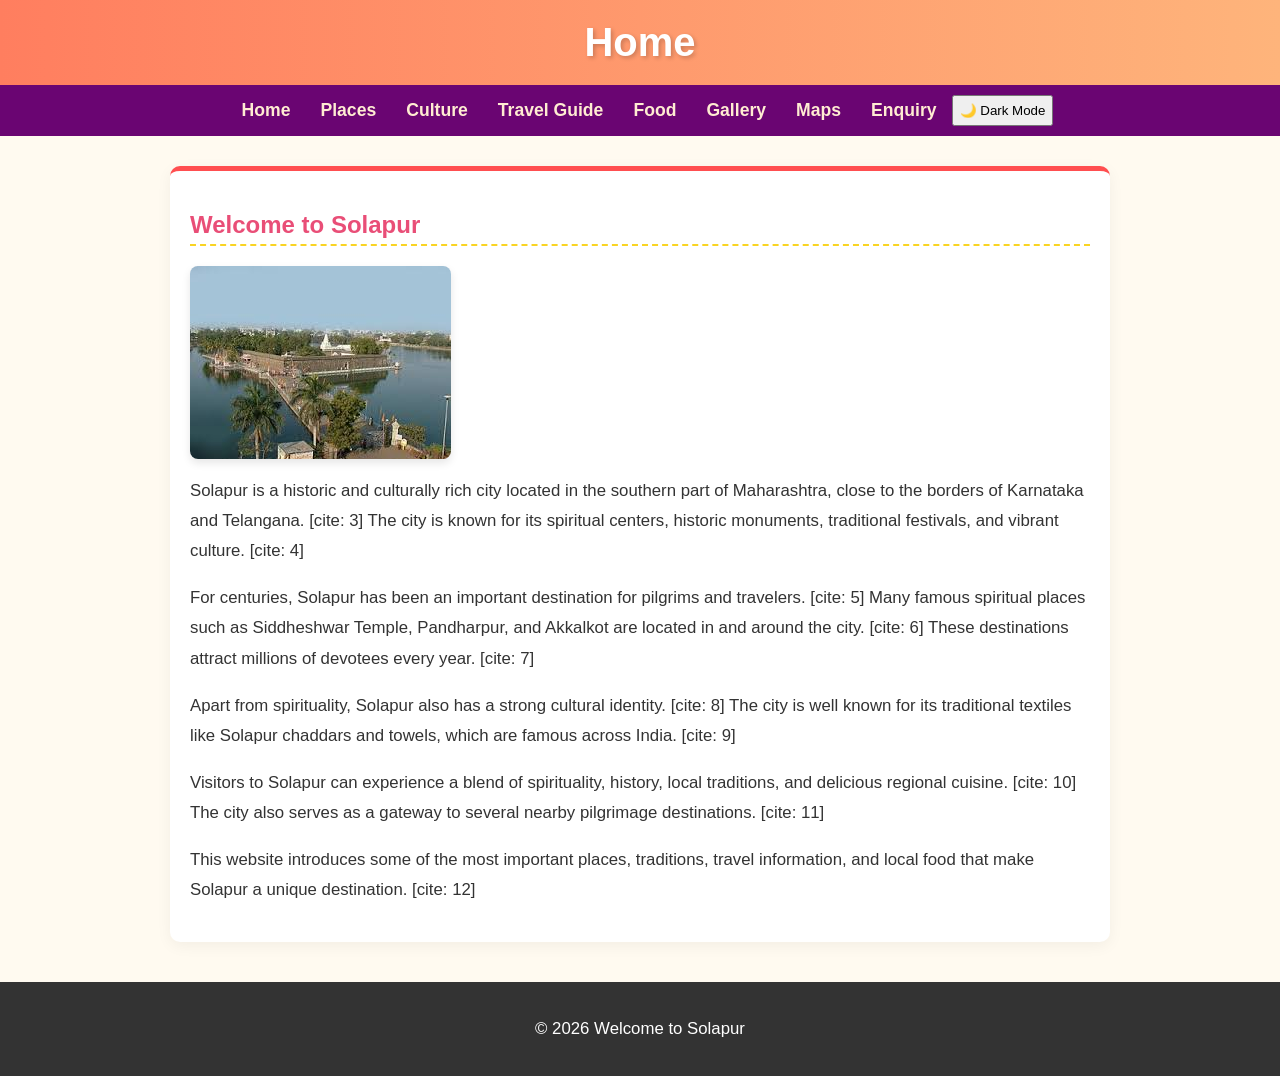
<file: index.html>
<!DOCTYPE html>
<html lang="en">
<head>
    <meta charset="UTF-8">
    <meta name="viewport" content="width=device-width, initial-scale=1.0">
    <title>Home - Solapur</title>
    <link rel="stylesheet" href="style.css">
</head>
<body>
    <header>
        <h1>Home</h1>
    </header>
    
    <nav>
        <a href="index.html">Home</a>
        <a href="places.html">Places</a>
        <a href="culture.html">Culture</a>
        <a href="travel.html">Travel Guide</a>
        <a href="food.html">Food</a>
        <a href="gallery.html">Gallery</a>
        <a href="maps.html">Maps</a>
        <a href="enquiry.html">Enquiry</a>
        <button id="themeToggle">🌙 Dark Mode</button>
    </nav>

    <div class="container">
        <h2>Welcome to Solapur</h2>
        <img src="images/siddeshwar.jpg" alt="Solapur Welcome" class="page-img">
        <p>Solapur is a historic and culturally rich city located in the southern part of Maharashtra, close to the borders of Karnataka and Telangana. [cite: 3] The city is known for its spiritual centers, historic monuments, traditional festivals, and vibrant culture. [cite: 4]</p>
        
        <p>For centuries, Solapur has been an important destination for pilgrims and travelers. [cite: 5] Many famous spiritual places such as Siddheshwar Temple, Pandharpur, and Akkalkot are located in and around the city. [cite: 6] These destinations attract millions of devotees every year. [cite: 7]</p>
        
        <p>Apart from spirituality, Solapur also has a strong cultural identity. [cite: 8] The city is well known for its traditional textiles like Solapur chaddars and towels, which are famous across India. [cite: 9]</p>
        
        <p>Visitors to Solapur can experience a blend of spirituality, history, local traditions, and delicious regional cuisine. [cite: 10] The city also serves as a gateway to several nearby pilgrimage destinations. [cite: 11]</p>
        
        <p>This website introduces some of the most important places, traditions, travel information, and local food that make Solapur a unique destination. [cite: 12]</p>
    </div>

    <footer>
        <p>&copy; 2026 Welcome to Solapur</p>
    </footer>
</body>
</html>
</file>
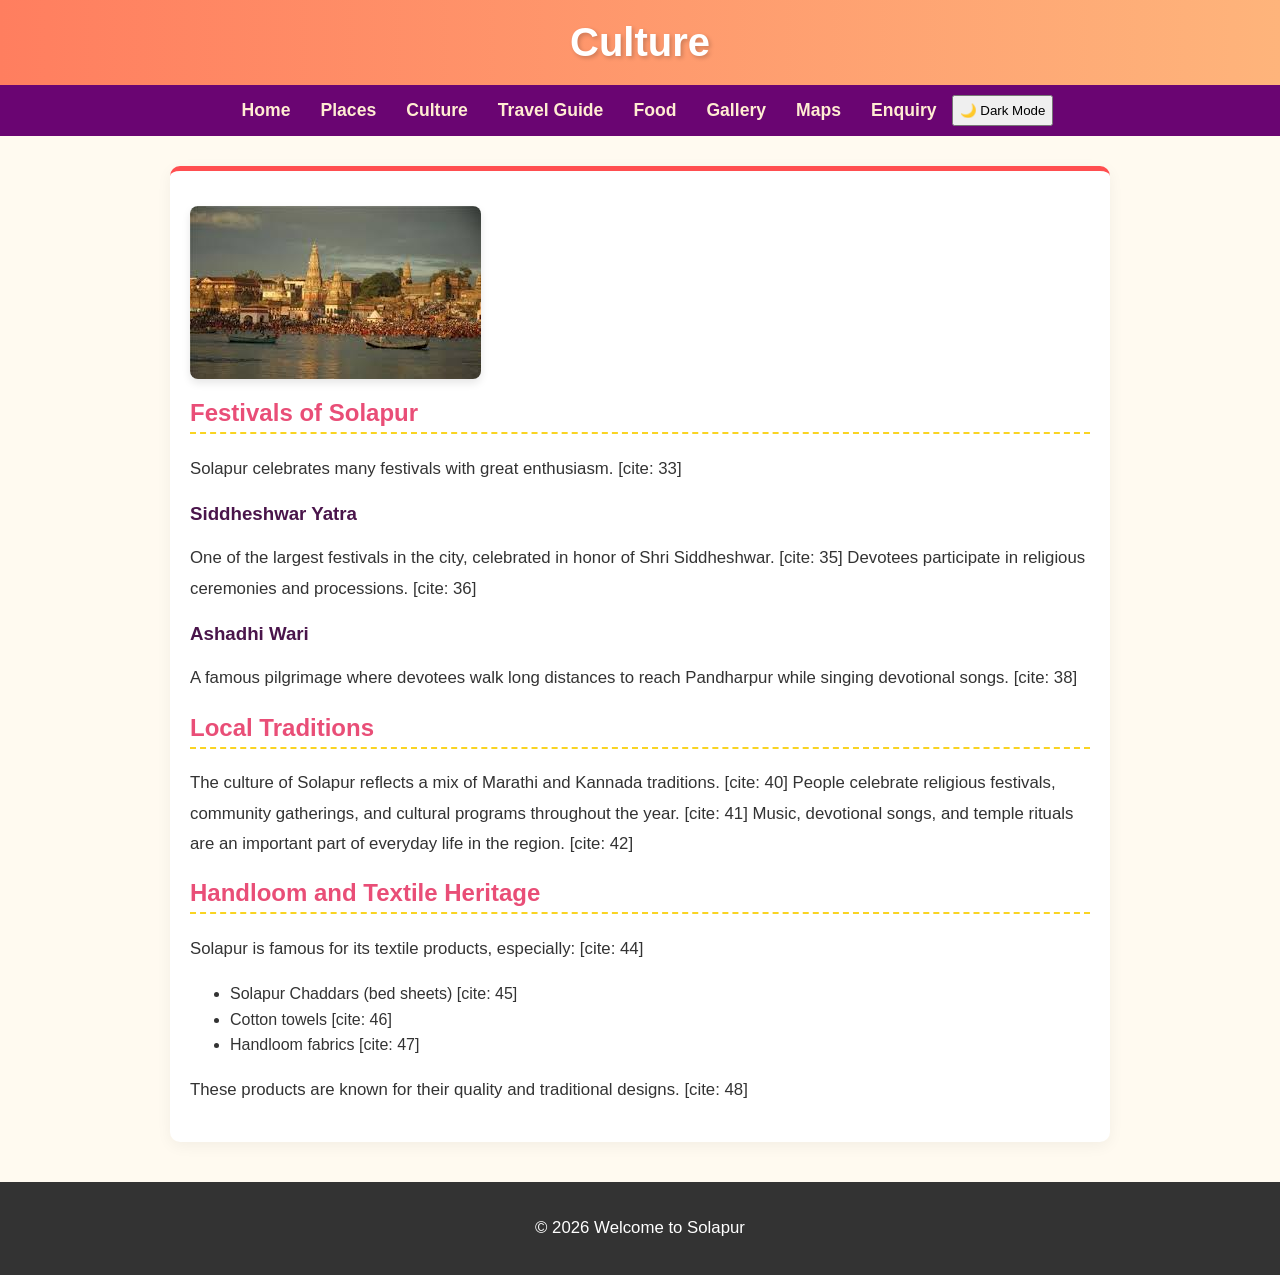
<file: culture.html>
<!DOCTYPE html>
<html lang="en">
<head>
    <meta charset="UTF-8">
    <meta name="viewport" content="width=device-width, initial-scale=1.0">
    <title>Culture - Solapur</title>
    <link rel="stylesheet" href="style.css">
</head>
<body>
    <header>
        <h1>Culture</h1>
    </header>
    
    <nav>
        <a href="index.html">Home</a>
        <a href="places.html">Places</a>
        <a href="culture.html">Culture</a>
        <a href="travel.html">Travel Guide</a>
        <a href="food.html">Food</a>
        <a href="gallery.html">Gallery</a>
        <a href="maps.html">Maps</a>
        <a href="enquiry.html">Enquiry</a>
        <button id="themeToggle">🌙 Dark Mode</button>
    </nav>

    <div class="container">
        <img src="images/pandharpur1.jpg" alt="Solapur Culture" class="page-img">
        <h2>Festivals of Solapur</h2>
        <p>Solapur celebrates many festivals with great enthusiasm. [cite: 33]</p>
        
        <h3>Siddheshwar Yatra</h3>
        <p>One of the largest festivals in the city, celebrated in honor of Shri Siddheshwar. [cite: 35] Devotees participate in religious ceremonies and processions. [cite: 36]</p>
        
        <h3>Ashadhi Wari</h3>
        <p>A famous pilgrimage where devotees walk long distances to reach Pandharpur while singing devotional songs. [cite: 38]</p>
        
        <h2>Local Traditions</h2>
        <p>The culture of Solapur reflects a mix of Marathi and Kannada traditions. [cite: 40] People celebrate religious festivals, community gatherings, and cultural programs throughout the year. [cite: 41] Music, devotional songs, and temple rituals are an important part of everyday life in the region. [cite: 42]</p>
        
        <h2>Handloom and Textile Heritage</h2>
        <p>Solapur is famous for its textile products, especially: [cite: 44]</p>
        <ul>
            <li>Solapur Chaddars (bed sheets) [cite: 45]</li>
            <li>Cotton towels [cite: 46]</li>
            <li>Handloom fabrics [cite: 47]</li>
        </ul>
        <p>These products are known for their quality and traditional designs. [cite: 48]</p>
    </div>

    <footer>
        <p>&copy; 2026 Welcome to Solapur</p>
    </footer>
</body>
</html>
</file>
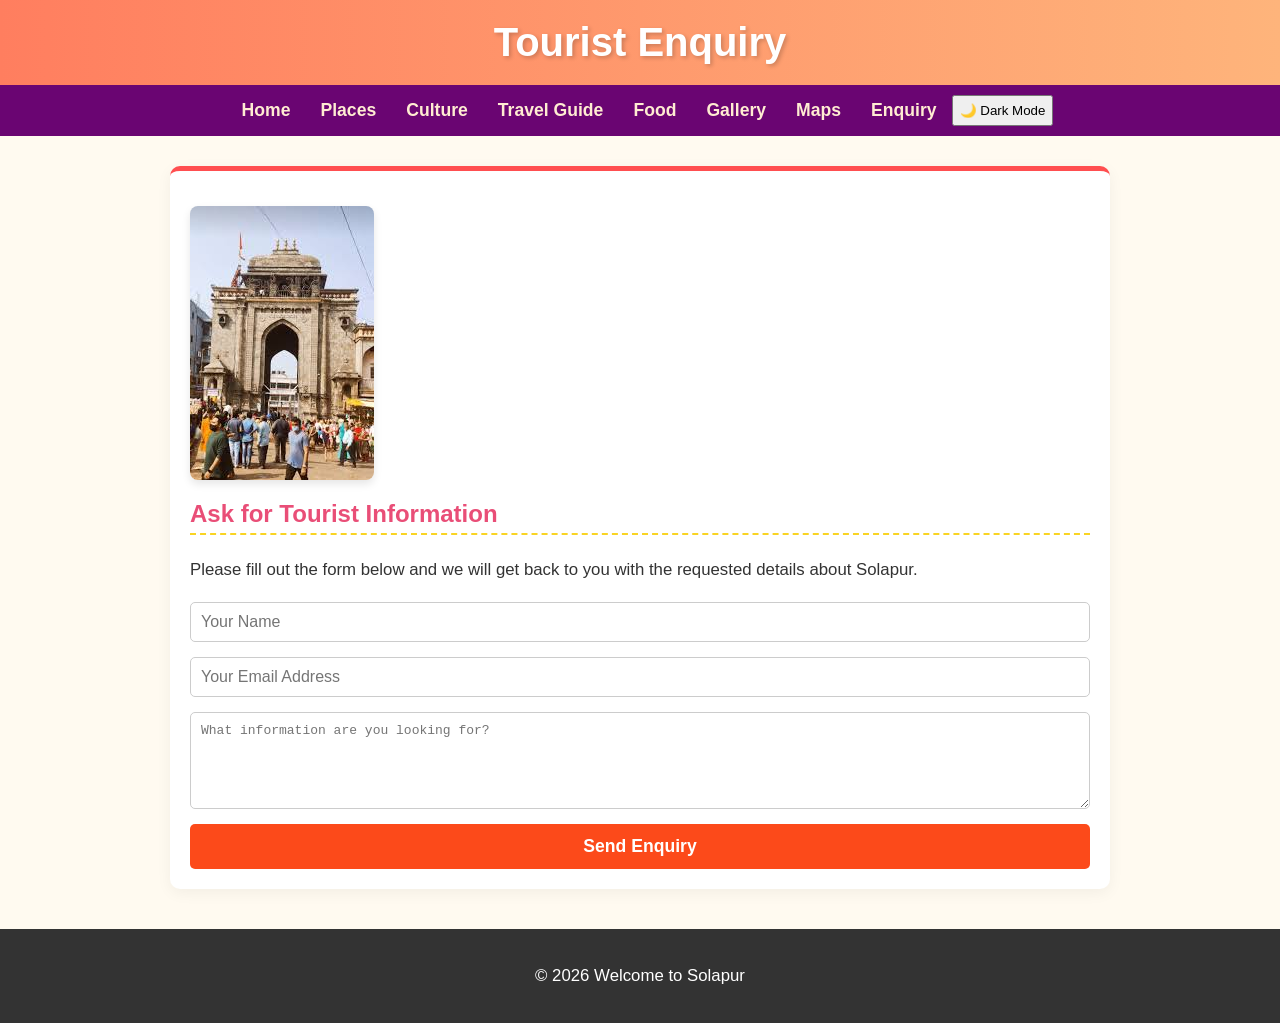
<file: enquiry.html>
<!DOCTYPE html>
<html lang="en">
<head>
    <meta charset="UTF-8">
    <meta name="viewport" content="width=device-width, initial-scale=1.0">
    <title>Enquiry - Solapur</title>
    <link rel="stylesheet" href="style.css">
</head>
<body>
    <header>
        <h1>Tourist Enquiry</h1>
    </header>
    
    <nav>
        <a href="index.html">Home</a>
        <a href="places.html">Places</a>
        <a href="culture.html">Culture</a>
        <a href="travel.html">Travel Guide</a>
        <a href="food.html">Food</a>
        <a href="gallery.html">Gallery</a>
        <a href="maps.html">Maps</a>
        <a href="enquiry.html">Enquiry</a>
        <button id="themeToggle">🌙 Dark Mode</button>
    </nav>

    <div class="container">
        <img src="images/tuljapur1.jpg" alt="Plan Your Trip" class="page-img">
        <h2>Ask for Tourist Information</h2>
        <p>Please fill out the form below and we will get back to you with the requested details about Solapur.</p>
        
        <form id="enquiryForm" class="enquiry-form">
            <input type="text" id="name" placeholder="Your Name" required>
            <input type="email" id="email" placeholder="Your Email Address" required>
            <textarea id="message" rows="5" placeholder="What information are you looking for?" required></textarea>
            <button type="submit">Send Enquiry</button>
        </form>
        
        <div id="formMessage" style="margin-top: 15px; font-weight: bold; color: green; display: none;"></div>
    </div>

    <footer>
        <p>&copy; 2026 Welcome to Solapur</p>
    </footer>

    <script src="enquiry.js"></script>
</body>
</html>
</file>
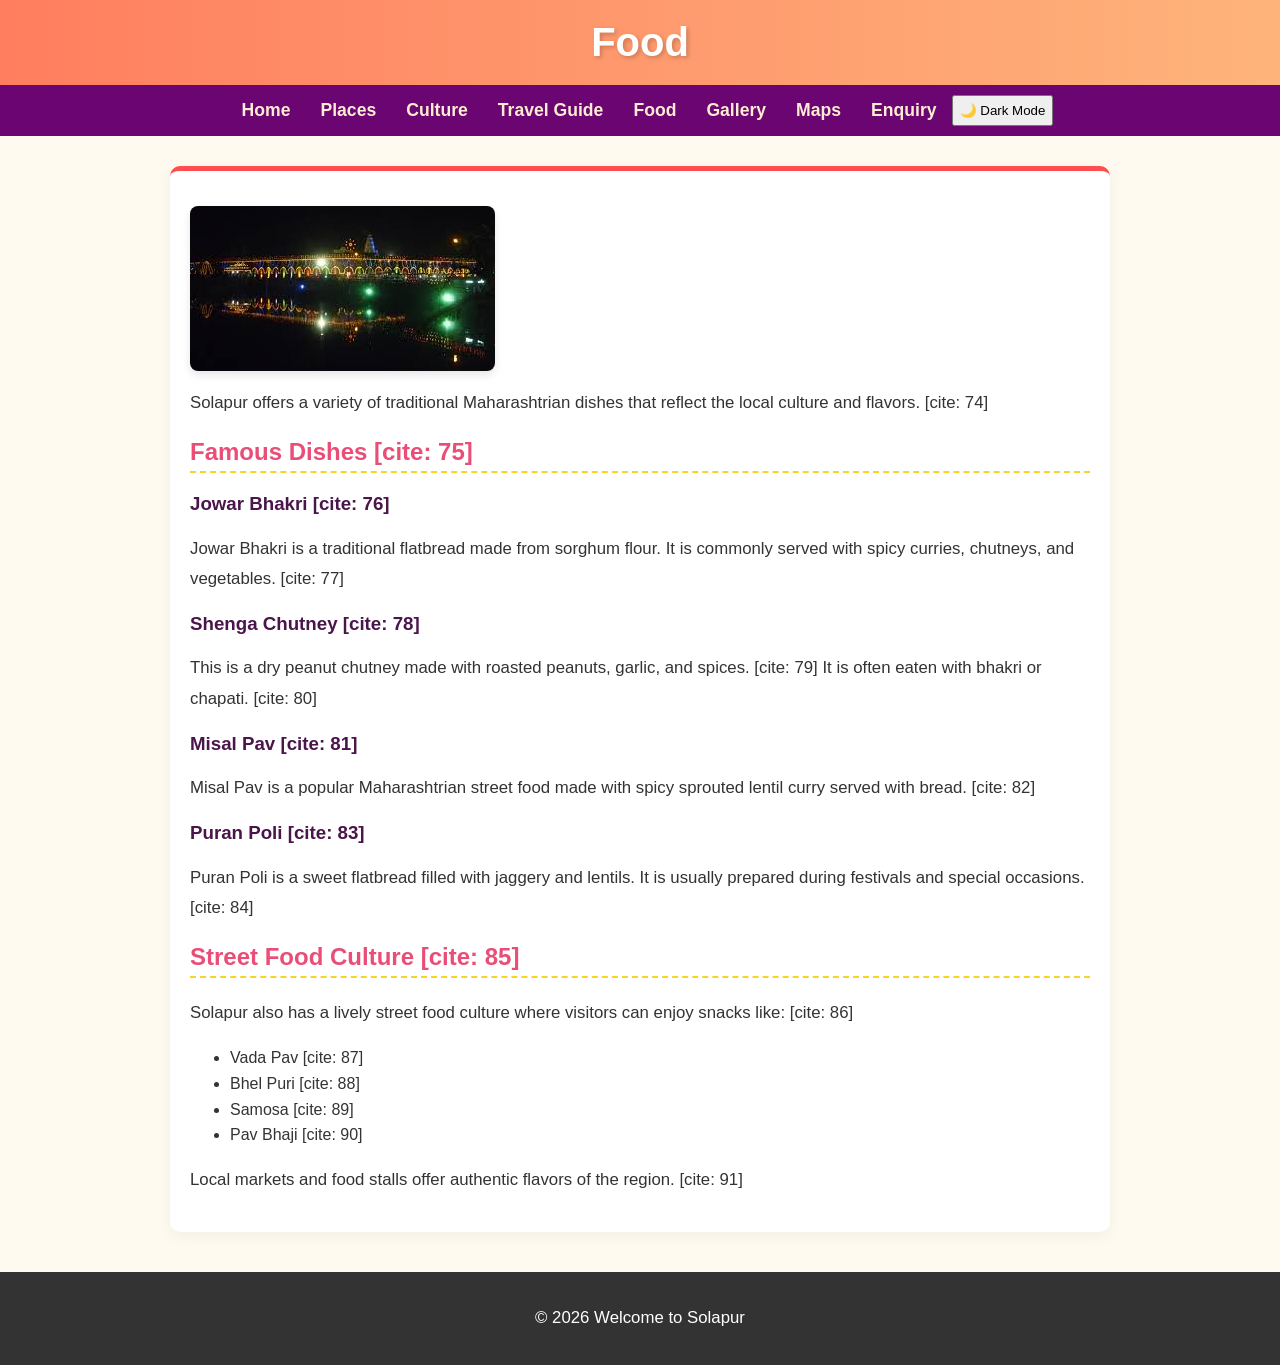
<file: food.html>
<!DOCTYPE html>
<html lang="en">
<head>
    <meta charset="UTF-8">
    <meta name="viewport" content="width=device-width, initial-scale=1.0">
    <title>Food - Solapur</title>
    <link rel="stylesheet" href="style.css">
</head>
<body>
    <header>
        <h1>Food</h1>
    </header>
    
    <nav>
        <a href="index.html">Home</a>
        <a href="places.html">Places</a>
        <a href="culture.html">Culture</a>
        <a href="travel.html">Travel Guide</a>
        <a href="food.html">Food</a>
        <a href="gallery.html">Gallery</a>
        <a href="maps.html">Maps</a>
        <a href="enquiry.html">Enquiry</a>
        <button id="themeToggle">🌙 Dark Mode</button>
    </nav>

    <div class="container">
        <img src="images/siddeshwar_night.jpg" alt="Solapur Evening" class="page-img">
        <p>Solapur offers a variety of traditional Maharashtrian dishes that reflect the local culture and flavors. [cite: 74]</p>
        
        <h2>Famous Dishes [cite: 75]</h2>
        
        <h3>Jowar Bhakri [cite: 76]</h3>
        <p>Jowar Bhakri is a traditional flatbread made from sorghum flour. It is commonly served with spicy curries, chutneys, and vegetables. [cite: 77]</p>

        <h3>Shenga Chutney [cite: 78]</h3>
        <p>This is a dry peanut chutney made with roasted peanuts, garlic, and spices. [cite: 79] It is often eaten with bhakri or chapati. [cite: 80]</p>

        <h3>Misal Pav [cite: 81]</h3>
        <p>Misal Pav is a popular Maharashtrian street food made with spicy sprouted lentil curry served with bread. [cite: 82]</p>

        <h3>Puran Poli [cite: 83]</h3>
        <p>Puran Poli is a sweet flatbread filled with jaggery and lentils. It is usually prepared during festivals and special occasions. [cite: 84]</p>

        <h2>Street Food Culture [cite: 85]</h2>
        <p>Solapur also has a lively street food culture where visitors can enjoy snacks like: [cite: 86]</p>
        <ul>
            <li>Vada Pav [cite: 87]</li>
            <li>Bhel Puri [cite: 88]</li>
            <li>Samosa [cite: 89]</li>
            <li>Pav Bhaji [cite: 90]</li>
        </ul>
        <p>Local markets and food stalls offer authentic flavors of the region. [cite: 91]</p>
    </div>

    <footer>
        <p>&copy; 2026 Welcome to Solapur</p>
    </footer>
</body>
</html>
</file>
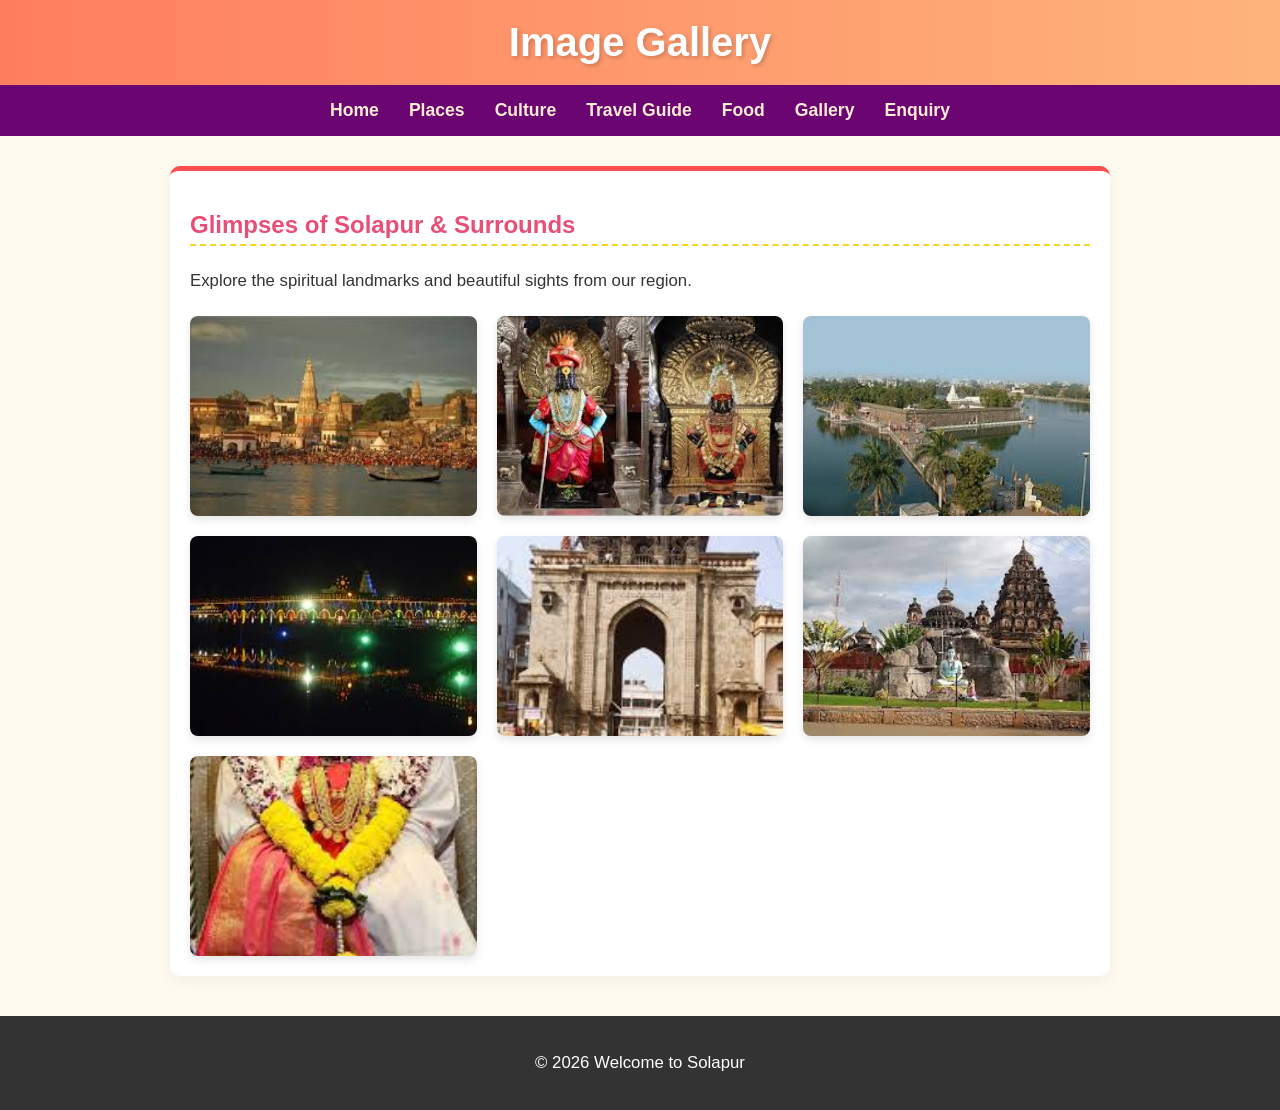
<file: images.html>
<!DOCTYPE html>
<html lang="en">
<head>
    <meta charset="UTF-8">
    <meta name="viewport" content="width=device-width, initial-scale=1.0">
    <title>Gallery - Solapur</title>
    <link rel="stylesheet" href="style.css">
</head>
<body>
    <header>
        <h1>Image Gallery</h1>
    </header>
    
    <nav>
        <a href="index.html">Home</a>
        <a href="places.html">Places</a>
        <a href="culture.html">Culture</a>
        <a href="travel.html">Travel Guide</a>
        <a href="food.html">Food</a>
        <a href="gallery.html">Gallery</a>
        <a href="enquiry.html">Enquiry</a>
    </nav>

    <div class="container">
        <h2>Glimpses of Solapur & Surrounds</h2>
        <p>Explore the spiritual landmarks and beautiful sights from our region.</p>
        
        <div class="gallery-grid">
            <img src="images/pandharpur1.jpg" alt="Pandharpur Temple 1">
            <img src="images/pandharpur2.jpg" alt="Pandharpur Temple 2">
            <img src="images/siddeshwar.jpg" alt="Siddheshwar Temple">
            <img src="images/siddeshwar_night.jpg" alt="Siddheshwar Temple at Night">
            <img src="images/tuljapur1.jpg" alt="Tuljapur 1">
            <img src="images/tuljapur2.jpg" alt="Tuljapur 2">
            <img src="images/tuljapur3.jpg" alt="Tuljapur 3">
        </div>
    </div>

    <footer>
        <p>&copy; 2026 Welcome to Solapur</p>
    </footer>
</body>
</html>
</file>
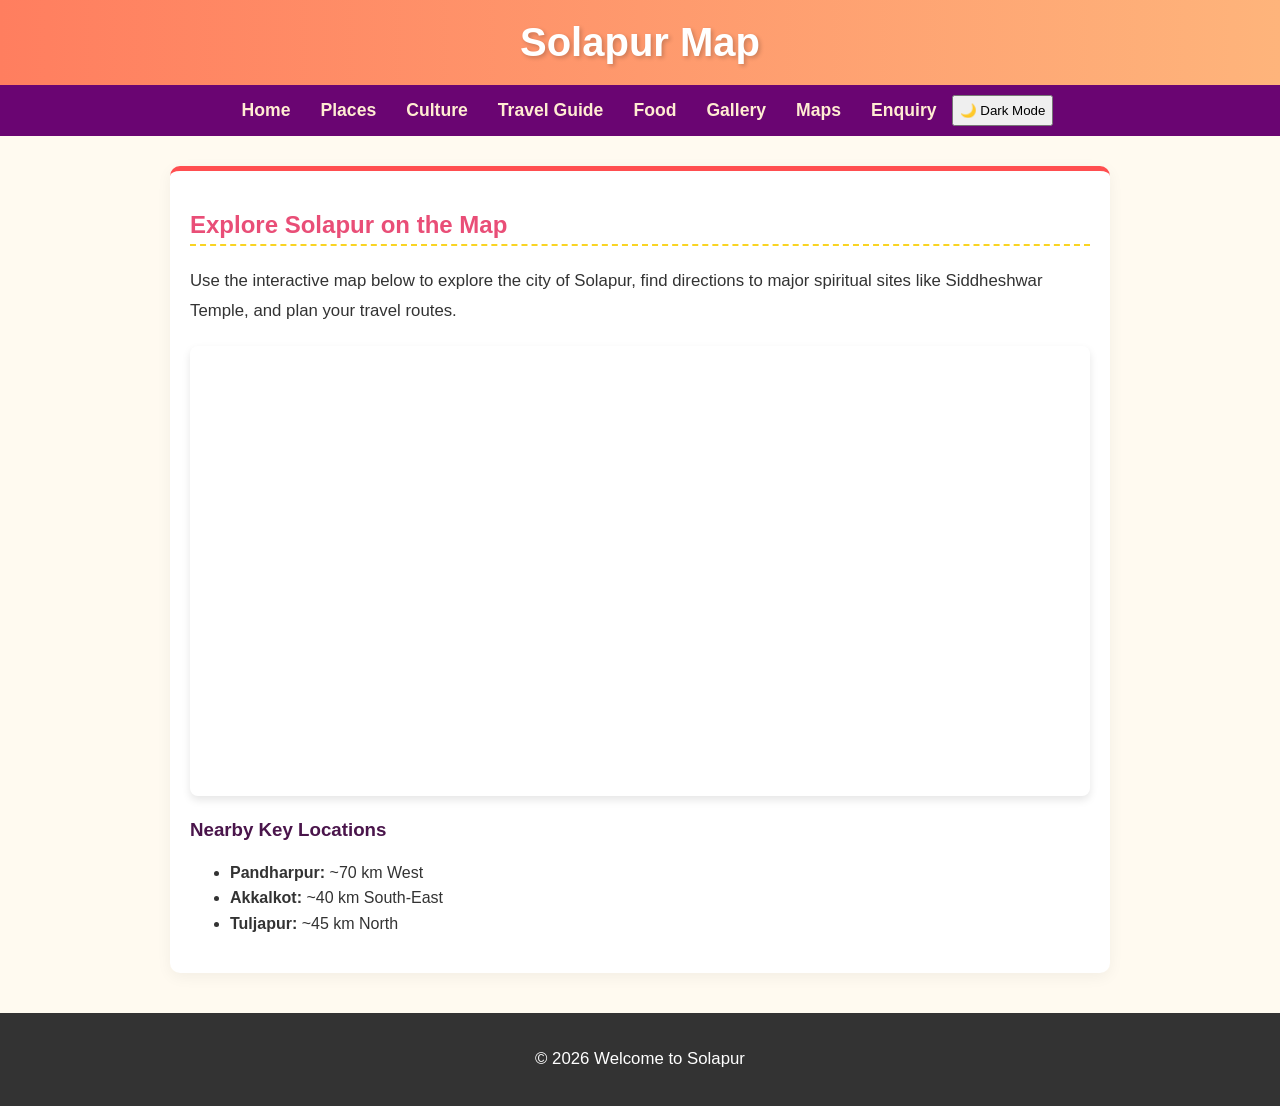
<file: maps.html>
<!DOCTYPE html>
<html lang="en">
<head>
    <meta charset="UTF-8">
    <meta name="viewport" content="width=device-width, initial-scale=1.0">
    <title>Maps - Solapur</title>
    <link rel="stylesheet" href="style.css">
</head>
<body>
    <header>
        <h1>Solapur Map</h1>
    </header>
    
    <nav>
        <a href="index.html">Home</a>
        <a href="places.html">Places</a>
        <a href="culture.html">Culture</a>
        <a href="travel.html">Travel Guide</a>
        <a href="food.html">Food</a>
        <a href="gallery.html">Gallery</a>
        <a href="maps.html">Maps</a>
        <a href="enquiry.html">Enquiry</a>
        <button id="themeToggle">🌙 Dark Mode</button>
    </nav>

    <div class="container">
        <h2>Explore Solapur on the Map</h2>
        <p>Use the interactive map below to explore the city of Solapur, find directions to major spiritual sites like Siddheshwar Temple, and plan your travel routes.</p>
        
        <div style="margin-top: 20px;">
            <iframe 
                src="https://www.google.com/maps/embed?pb=!1m18!1m12!1m3!1d121757.24584224751!2d75.83617180496156!3d17.66164210664917!2m3!1f0!2f0!3f0!3m2!1i1024!2i768!4f13.1!3m3!1m2!1s0x3bc5d082b53cc97b%3A0x2213b28b5e406f52!2sSolapur%2C%20Maharashtra!5e0!3m2!1sen!2sin!4v1700000000000!5m2!1sen!2sin" 
                width="100%" 
                height="450" 
                style="border:0; border-radius: 8px; box-shadow: 0 4px 8px rgba(0,0,0,0.1);" 
                allowfullscreen="" 
                loading="lazy" 
                referrerpolicy="no-referrer-when-downgrade">
            </iframe>
        </div>
        
        <h3>Nearby Key Locations</h3>
        <ul>
            <li><strong>Pandharpur:</strong> ~70 km West</li>
            <li><strong>Akkalkot:</strong> ~40 km South-East</li>
            <li><strong>Tuljapur:</strong> ~45 km North</li>
        </ul>
    </div>

    <button id="backToTopBtn" title="Go to top">↑</button>

    <footer>
        <p>&copy; 2026 Welcome to Solapur</p>
    </footer>

    <script src="main.js"></script>
</body>
</html>
</file>
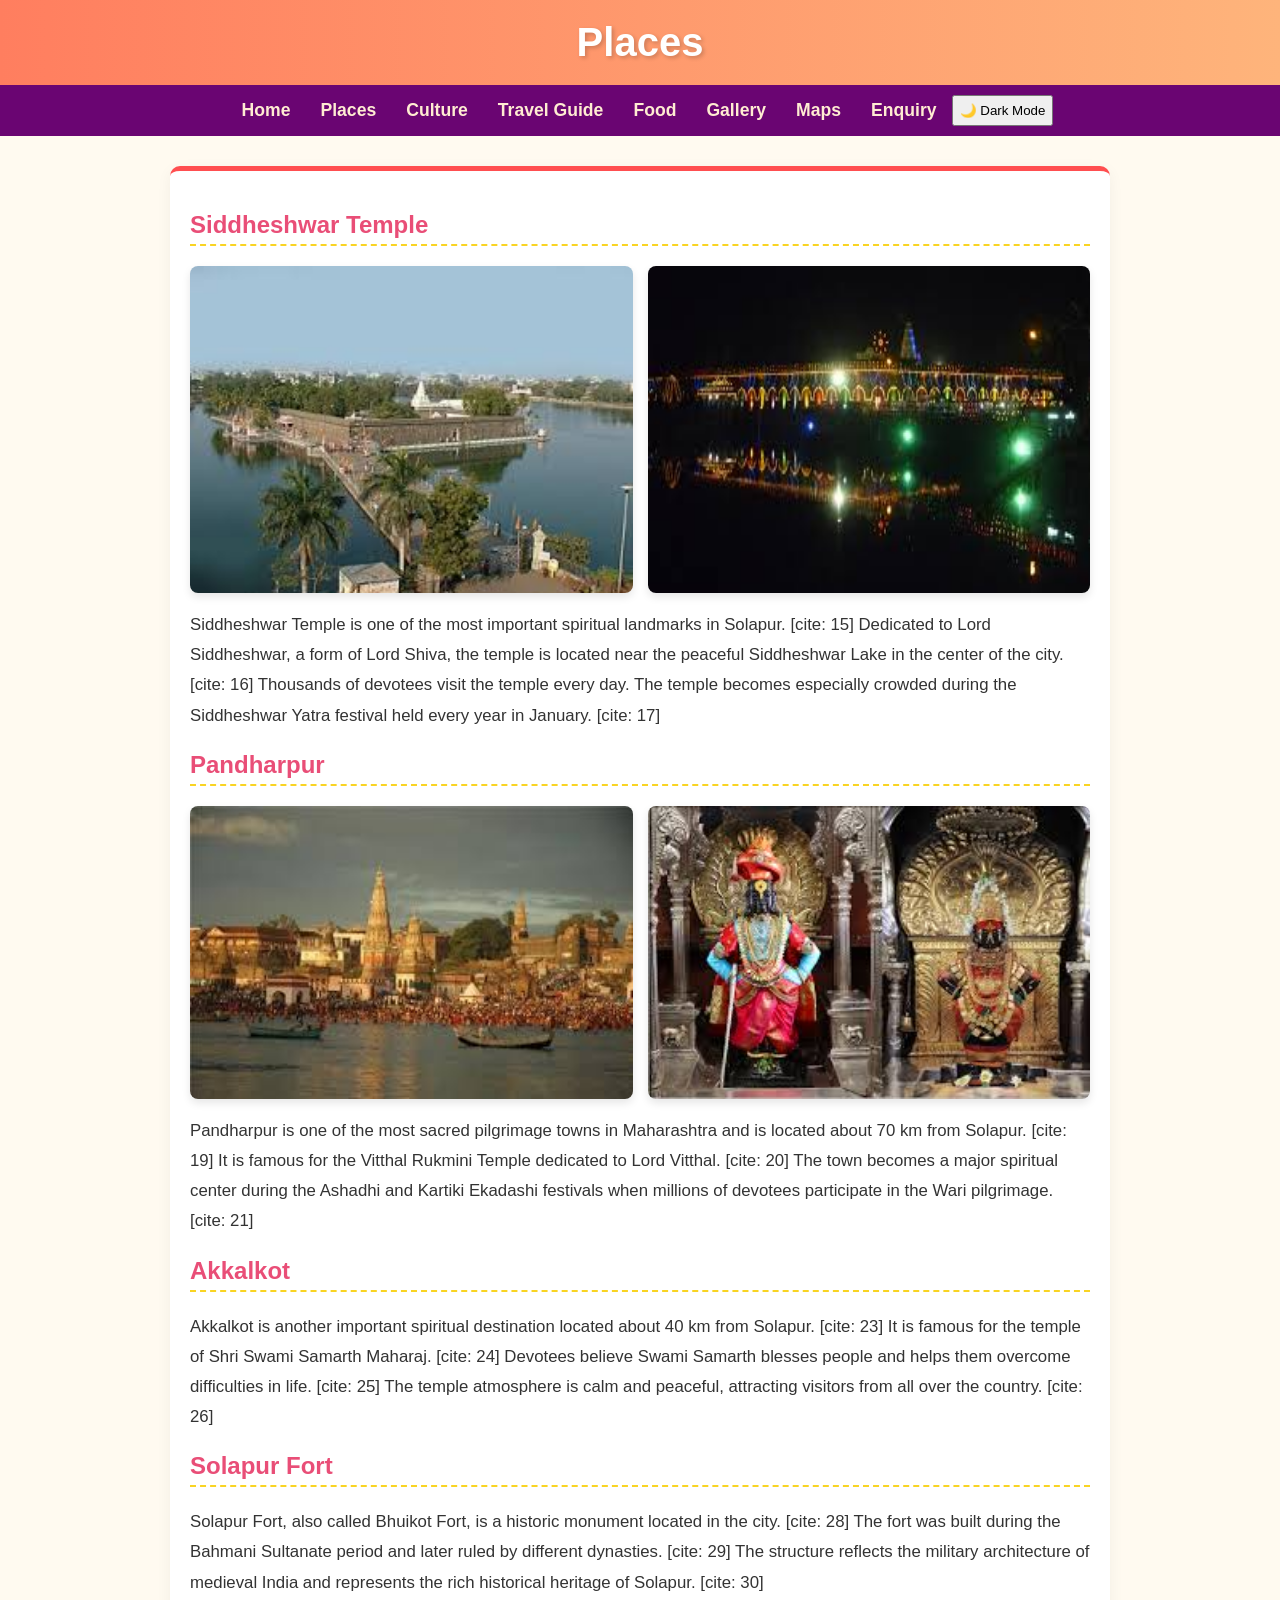
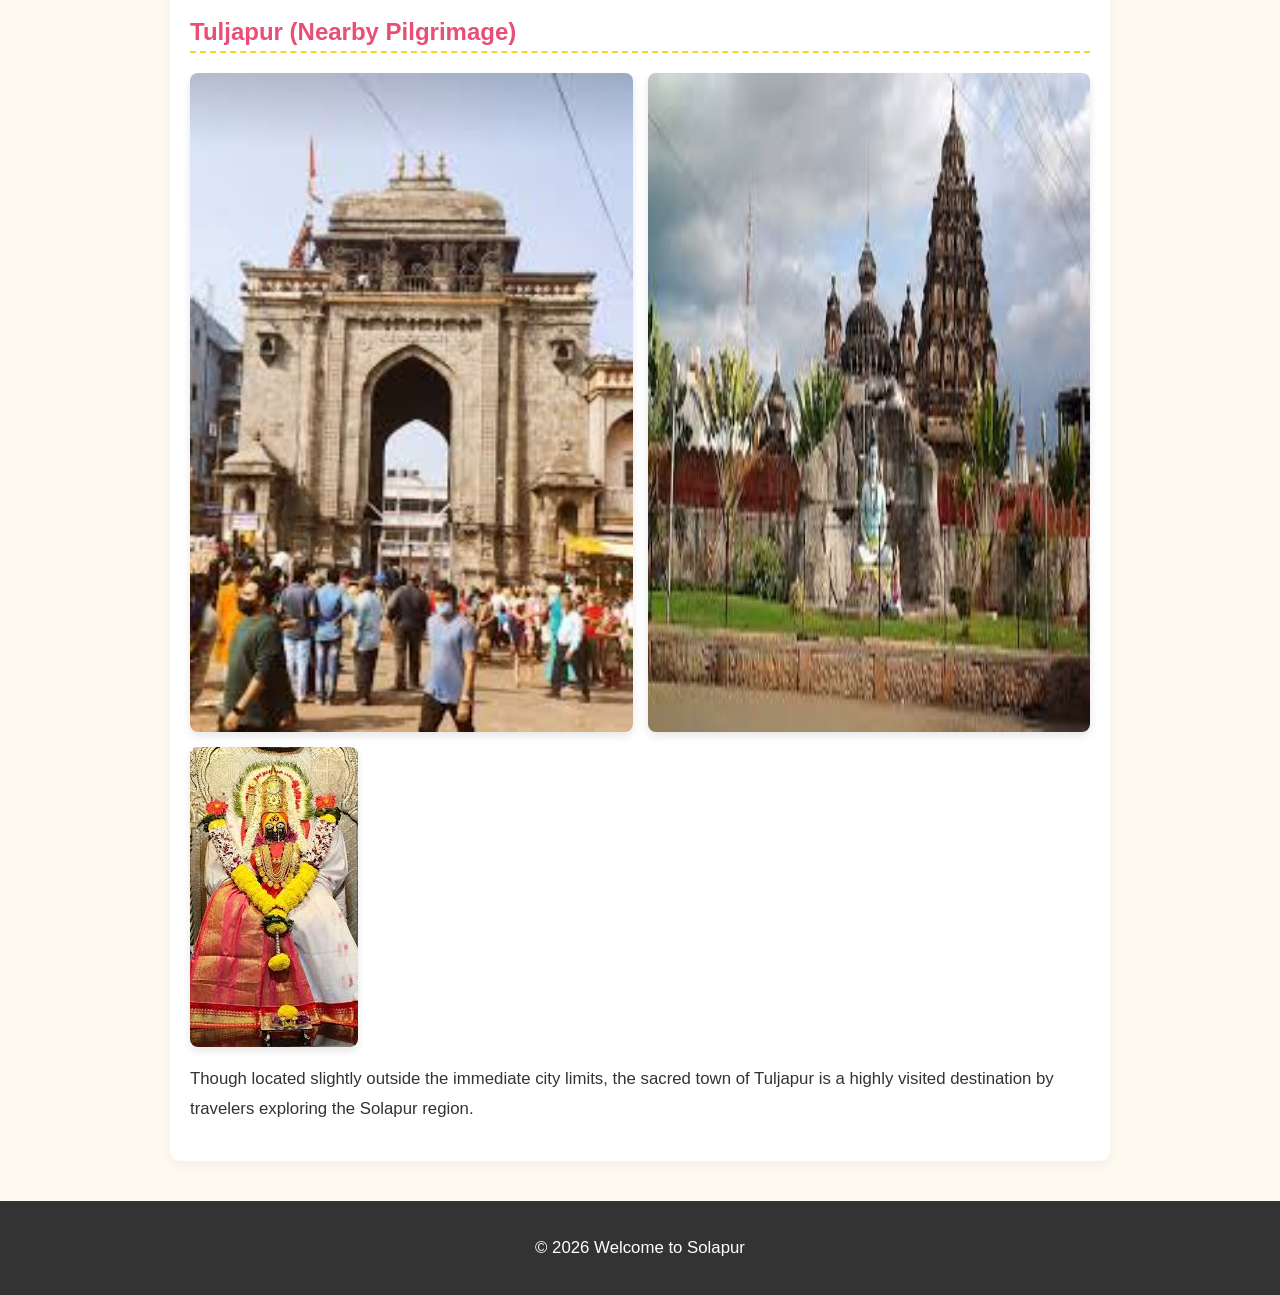
<file: places.html>
<!DOCTYPE html>
<html lang="en">
<head>
    <meta charset="UTF-8">
    <meta name="viewport" content="width=device-width, initial-scale=1.0">
    <title>Places - Solapur</title>
    <link rel="stylesheet" href="style.css">
</head>
<body>
    <header>
        <h1>Places</h1>
    </header>
    
    <nav>
        <a href="index.html">Home</a>
        <a href="places.html">Places</a>
        <a href="culture.html">Culture</a>
        <a href="travel.html">Travel Guide</a>
        <a href="food.html">Food</a>
        <a href="gallery.html">Gallery</a>
        <a href="maps.html">Maps</a>
        <a href="enquiry.html">Enquiry</a>
        <button id="themeToggle">🌙 Dark Mode</button>
    </nav>

    <div class="container">
        <h2>Siddheshwar Temple</h2>
        <div class="img-row">
            <img src="images/siddeshwar.jpg" alt="Siddheshwar Temple">
            <img src="images/siddeshwar_night.jpg" alt="Siddheshwar Temple at Night">
        </div>
        <p>Siddheshwar Temple is one of the most important spiritual landmarks in Solapur. [cite: 15] Dedicated to Lord Siddheshwar, a form of Lord Shiva, the temple is located near the peaceful Siddheshwar Lake in the center of the city. [cite: 16] Thousands of devotees visit the temple every day. The temple becomes especially crowded during the Siddheshwar Yatra festival held every year in January. [cite: 17]</p>

        <h2>Pandharpur</h2>
        <div class="img-row">
            <img src="images/pandharpur1.jpg" alt="Pandharpur Temple View 1">
            <img src="images/pandharpur2.jpg" alt="Pandharpur Temple View 2">
        </div>
        <p>Pandharpur is one of the most sacred pilgrimage towns in Maharashtra and is located about 70 km from Solapur. [cite: 19] It is famous for the Vitthal Rukmini Temple dedicated to Lord Vitthal. [cite: 20] The town becomes a major spiritual center during the Ashadhi and Kartiki Ekadashi festivals when millions of devotees participate in the Wari pilgrimage. [cite: 21]</p>

        <h2>Akkalkot</h2>
        <p>Akkalkot is another important spiritual destination located about 40 km from Solapur. [cite: 23] It is famous for the temple of Shri Swami Samarth Maharaj. [cite: 24] Devotees believe Swami Samarth blesses people and helps them overcome difficulties in life. [cite: 25] The temple atmosphere is calm and peaceful, attracting visitors from all over the country. [cite: 26]</p>

        <h2>Solapur Fort</h2>
        <p>Solapur Fort, also called Bhuikot Fort, is a historic monument located in the city. [cite: 28] The fort was built during the Bahmani Sultanate period and later ruled by different dynasties. [cite: 29] The structure reflects the military architecture of medieval India and represents the rich historical heritage of Solapur. [cite: 30]</p>

        <h2>Tuljapur (Nearby Pilgrimage)</h2>
        <div class="img-row">
            <img src="images/tuljapur1.jpg" alt="Tuljapur View 1">
            <img src="images/tuljapur2.jpg" alt="Tuljapur View 2">
        </div>
        <img src="images/tuljapur3.jpg" alt="Tuljapur View 3" class="page-img">
        <p>Though located slightly outside the immediate city limits, the sacred town of Tuljapur is a highly visited destination by travelers exploring the Solapur region.</p>
    </div>

    <footer>
        <p>&copy; 2026 Welcome to Solapur</p>
    </footer>
</body>
</html>
</file>
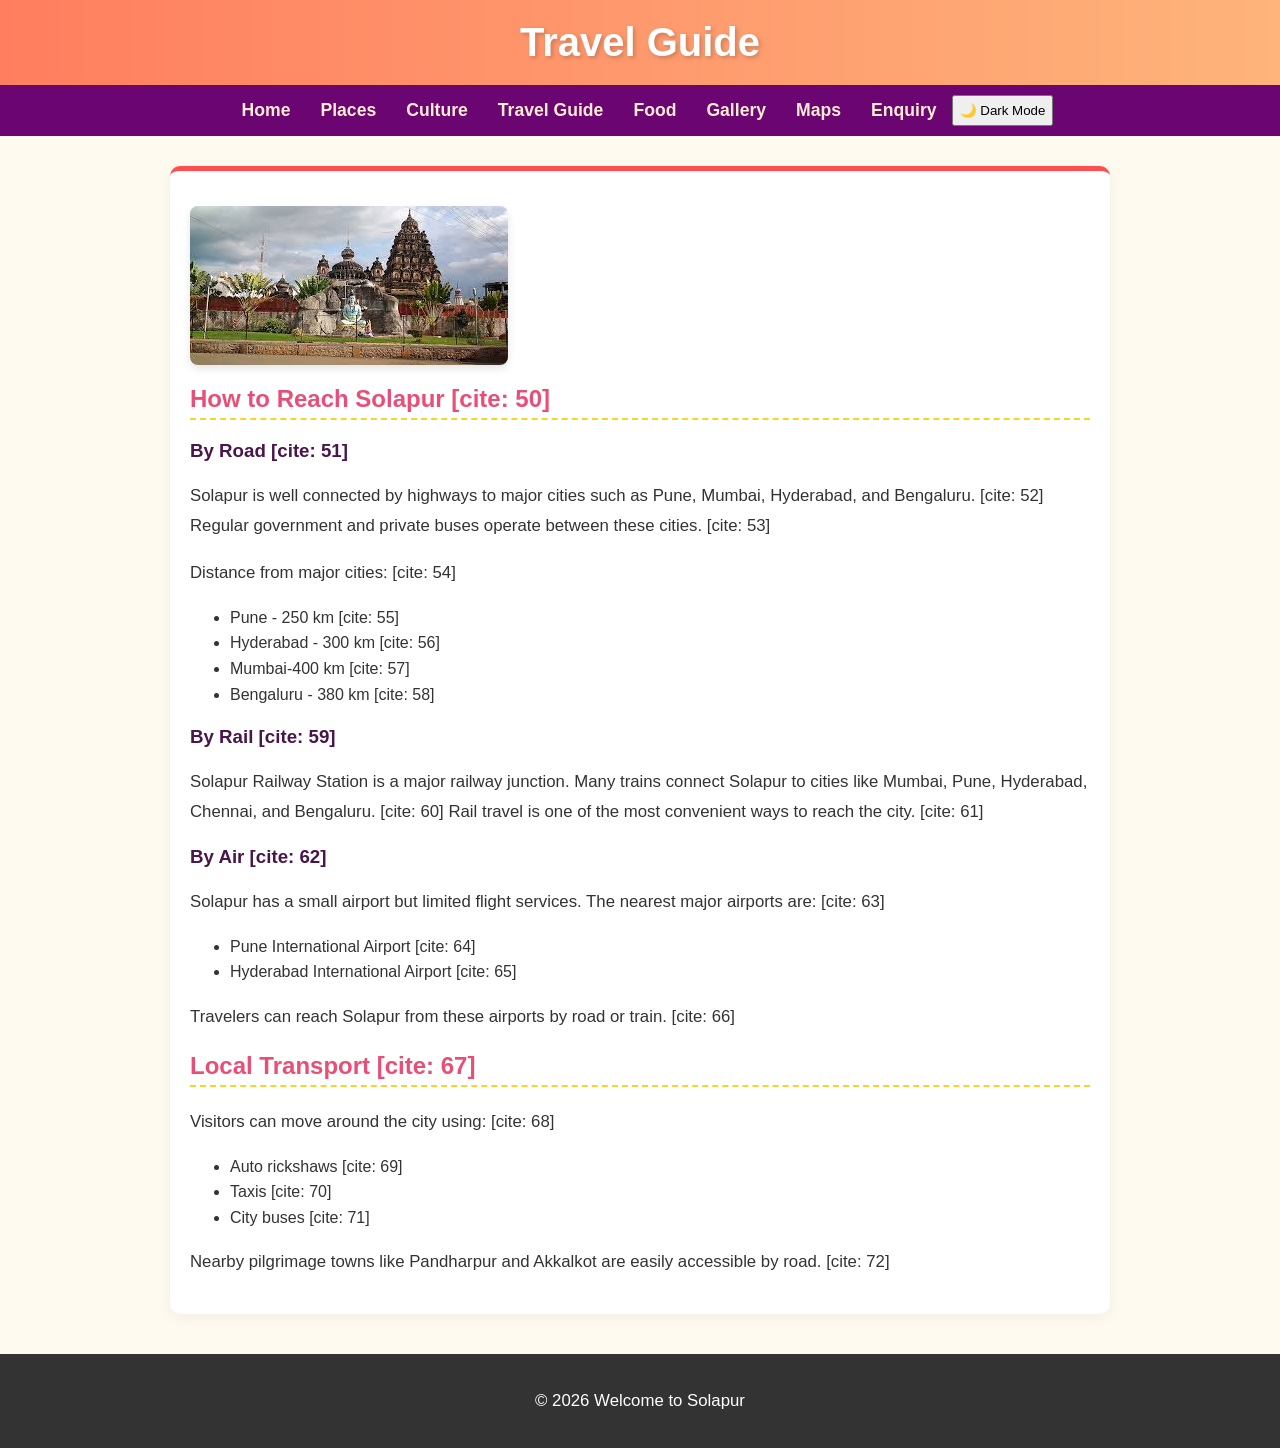
<file: travel_guide.html>
<!DOCTYPE html>
<html lang="en">
<head>
    <meta charset="UTF-8">
    <meta name="viewport" content="width=device-width, initial-scale=1.0">
    <title>Travel Guide - Solapur</title>
    <link rel="stylesheet" href="style.css">
</head>
<body>
    <header>
        <h1>Travel Guide</h1>
    </header>
    
    <nav>
        <a href="index.html">Home</a>
        <a href="places.html">Places</a>
        <a href="culture.html">Culture</a>
        <a href="travel.html">Travel Guide</a>
        <a href="food.html">Food</a>
        <a href="gallery.html">Gallery</a>
        <a href="maps.html">Maps</a>
        <a href="enquiry.html">Enquiry</a>
        <button id="themeToggle">🌙 Dark Mode</button>
    </nav>

    <div class="container">
        <img src="images/tuljapur2.jpg" alt="Travel to Solapur" class="page-img">
        <h2>How to Reach Solapur [cite: 50]</h2>
        
        <h3>By Road [cite: 51]</h3>
        <p>Solapur is well connected by highways to major cities such as Pune, Mumbai, Hyderabad, and Bengaluru. [cite: 52] Regular government and private buses operate between these cities. [cite: 53]</p>
        <p>Distance from major cities: [cite: 54]</p>
        <ul>
            <li>Pune - 250 km [cite: 55]</li>
            <li>Hyderabad - 300 km [cite: 56]</li>
            <li>Mumbai-400 km [cite: 57]</li>
            <li>Bengaluru - 380 km [cite: 58]</li>
        </ul>

        <h3>By Rail [cite: 59]</h3>
        <p>Solapur Railway Station is a major railway junction. Many trains connect Solapur to cities like Mumbai, Pune, Hyderabad, Chennai, and Bengaluru. [cite: 60] Rail travel is one of the most convenient ways to reach the city. [cite: 61]</p>

        <h3>By Air [cite: 62]</h3>
        <p>Solapur has a small airport but limited flight services. The nearest major airports are: [cite: 63]</p>
        <ul>
            <li>Pune International Airport [cite: 64]</li>
            <li>Hyderabad International Airport [cite: 65]</li>
        </ul>
        <p>Travelers can reach Solapur from these airports by road or train. [cite: 66]</p>

        <h2>Local Transport [cite: 67]</h2>
        <p>Visitors can move around the city using: [cite: 68]</p>
        <ul>
            <li>Auto rickshaws [cite: 69]</li>
            <li>Taxis [cite: 70]</li>
            <li>City buses [cite: 71]</li>
        </ul>
        <p>Nearby pilgrimage towns like Pandharpur and Akkalkot are easily accessible by road. [cite: 72]</p>
    </div>

    <footer>
        <p>&copy; 2026 Welcome to Solapur</p>
    </footer>
</body>
</html>
</file>
<file: style.css>
/* style.css */
body {
    font-family: 'Segoe UI', Tahoma, Geneva, Verdana, sans-serif;
    margin: 0;
    padding: 0;
    background-color: #fffaf0;
    color: #333;
}

header {
    background: linear-gradient(90deg, #ff7e5f, #feb47b);
    color: white;
    padding: 20px;
    text-align: center;
    box-shadow: 0 4px 6px rgba(0,0,0,0.1);
}

header h1 {
    margin: 0;
    font-size: 2.5em;
    text-shadow: 2px 2px 4px rgba(0,0,0,0.2);
}

nav {
    background-color: #6a0572;
    display: flex;
    justify-content: center;
    flex-wrap: wrap;
    padding: 10px 0;
}

nav a {
    color: #ffecd2;
    text-decoration: none;
    margin: 5px 15px;
    font-weight: bold;
    font-size: 1.1em;
    transition: color 0.3s ease;
}

nav a:hover {
    color: #f9d423;
}

.container {
    max-width: 900px;
    margin: 30px auto;
    padding: 20px;
    background-color: white;
    border-radius: 10px;
    box-shadow: 0 4px 15px rgba(0,0,0,0.05);
    border-top: 5px solid #ff4e50;
}

h2 {
    color: #e94e77;
    border-bottom: 2px dashed #f9d423;
    padding-bottom: 5px;
}

h3 {
    color: #4a154b;
}

ul {
    line-height: 1.6;
}

p {
    line-height: 1.8;
    font-size: 1.05em;
}

/* Image Styles */
.page-img {
    max-width: 100%;
    height: auto;
    border-radius: 8px;
    box-shadow: 0 4px 8px rgba(0,0,0,0.1);
    margin: 15px 0;
    display: block;
}

.img-row {
    display: flex;
    gap: 15px;
    flex-wrap: wrap;
    margin: 15px 0;
}

.img-row img {
    flex: 1 1 calc(50% - 15px);
    max-width: 100%;
    height: auto;
    border-radius: 8px;
    box-shadow: 0 4px 8px rgba(0,0,0,0.1);
}

/* Gallery Grid */
.gallery-grid {
    display: grid;
    grid-template-columns: repeat(auto-fit, minmax(250px, 1fr));
    gap: 20px;
    margin-top: 20px;
}

.gallery-grid img {
    width: 100%;
    height: 200px;
    object-fit: cover;
    border-radius: 8px;
    box-shadow: 0 4px 8px rgba(0,0,0,0.1);
    transition: transform 0.3s ease;
}

.gallery-grid img:hover {
    transform: scale(1.05);
}

footer {
    text-align: center;
    padding: 15px;
    background-color: #333;
    color: white;
    margin-top: 40px;
}

/* Form Styles */
.enquiry-form {
    display: flex;
    flex-direction: column;
    gap: 15px;
}

.enquiry-form input, .enquiry-form textarea {
    padding: 10px;
    border: 1px solid #ccc;
    border-radius: 5px;
    font-size: 1em;
}

.enquiry-form button {
    background-color: #fc4a1a;
    color: white;
    border: none;
    padding: 12px;
    font-size: 1.1em;
    border-radius: 5px;
    cursor: pointer;
    font-weight: bold;
    transition: background-color 0.3s ease;
}

.enquiry-form button:hover {
    background-color: #f7b733;
    color: #333;
}
</file>
